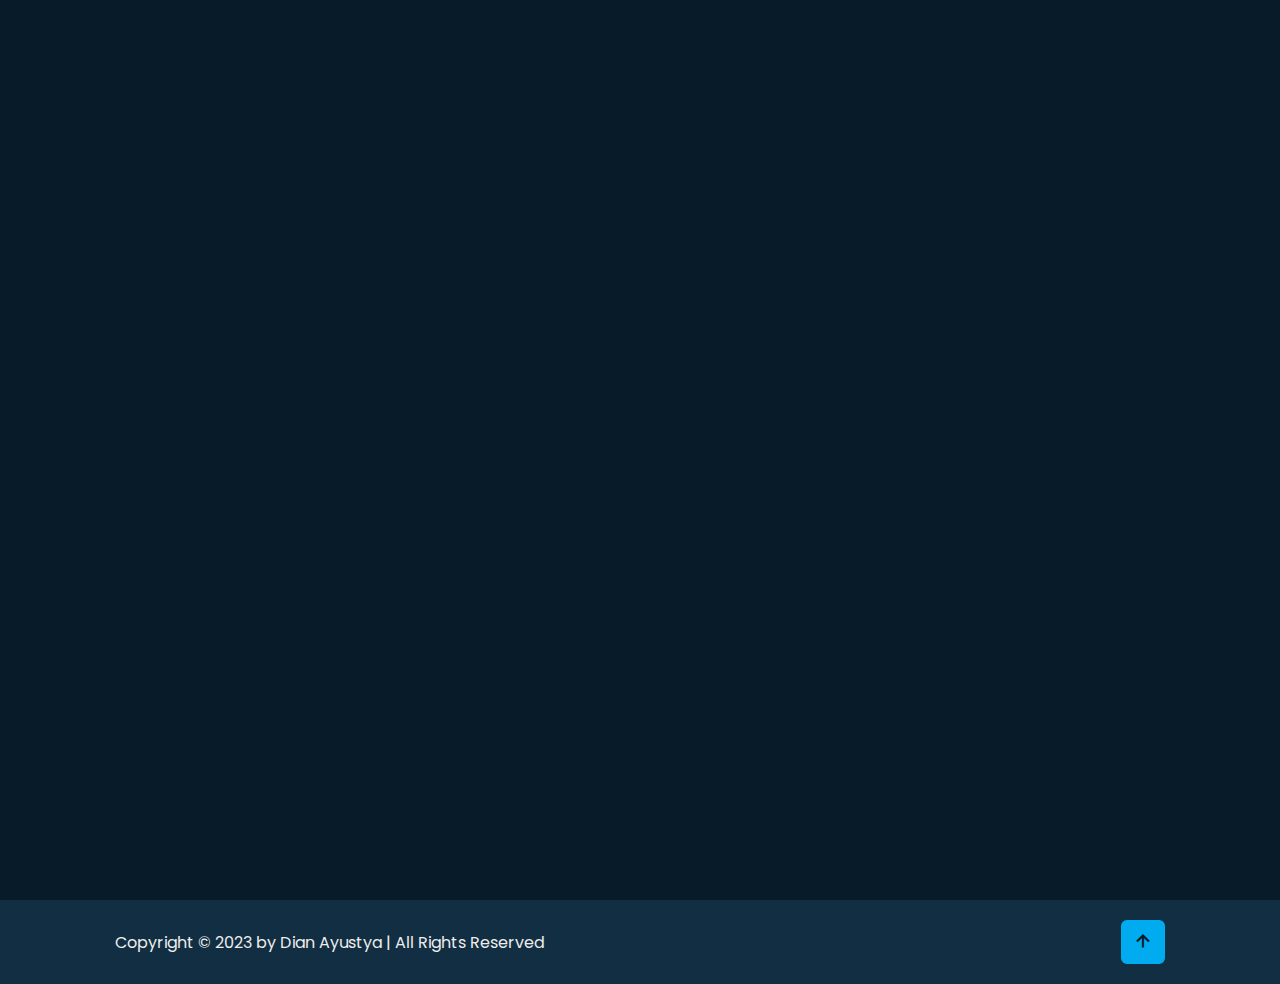
<file: index.html>
<!doctype html>
<html lang="en">
  <head>
    <meta charset="utf-8">
    <meta name="viewport" content="width=device-width, initial-scale=1">
    <title>DIANAYUSTYA | PORTFOLIO</title>
     <link rel="stylesheet" href="style.css">
    <script src="script.js"></script>
   
    
    
    <!--bos icons-->
    <link href='https://unpkg.com/boxicons@2.1.4/css/boxicons.min.css' rel='stylesheet'>
    <!--bos icons-->
  </head>
  <body>
    <header class="header">
        <a href="" class="logo">Dian.<span class="animate" style="--i:1;"></span></a>
     
        <div class="bx bx-menu" id="menu-icon"><span class="animate" style="--i:2;"></span></div>

            <nav class="navbar" >
                <a href="index.html" class="active">Home</a>
                <a href="index2.html" >About</a>
                <a href="index3.html" >Educations</a>
                <a href="index4.html" >Skills</a>
                <a href="index5.html">Contact</a>

               <span class="active-nav"></span>
               <span class="animate" style="--i:2;"></span>
            </nav>
    </header>

    <!--Home Section Design-->
      <section class="home show-animate" id="home">
        <div class="home-content">
          <h1>Hi, I'm <span>Dian Ayustya <span class="animate" style="--i:2;"></span></span></h1>
          <div class="text-animate">
            <h3>FrontEnd Developer</h3>
            <span class="animate" style="--i:3;"></span>
          </div>
          
        <p>Creative, Visionary, Dare To Challenge The Flow. Technology Is Not Only About Integrating Elements Of Computer Organization, But Also 
          Develop It With Art, Especially <i>Interactive Art.</i>
          <span class="animate" style="--i:4;"></span>
        </p>
      

        <div class="btn-box">
          <a href="#" class="btn">Hire Me</a>
          <a href="#" class="btn">Let's Talk</a>
          <span class="animate" style="--i:5;"></span>
        </div>
      </div>

      <div class="home-sci">
        <a href=""><i class='bx bxl-facebook'></i></a>
        <a href=""><i class='bx bxl-twitter'></i></a>
        <a href=""><i class='bx bxl-linkedin' ></i></a>
        <span class="animate" style="--i:6;"></span>
      </div>
      <div class="home-imgHover"></div>
      <span class="animate home-img" style="--i:7;"></span>
      </section>
    <!--Home Section Design-->

     


    
    <footer class="footer">
      <div class="footer-text">
          <p>Copyright &copy; 2023 by Dian Ayustya | All Rights Reserved</p>
      </div>
      
      <div class="footer-iconTop">
          <a href="#"><i class='bx bx-up-arrow-alt'></i></a>
      </div>
  </footer>
    

    
  </body>
</html>
</file>
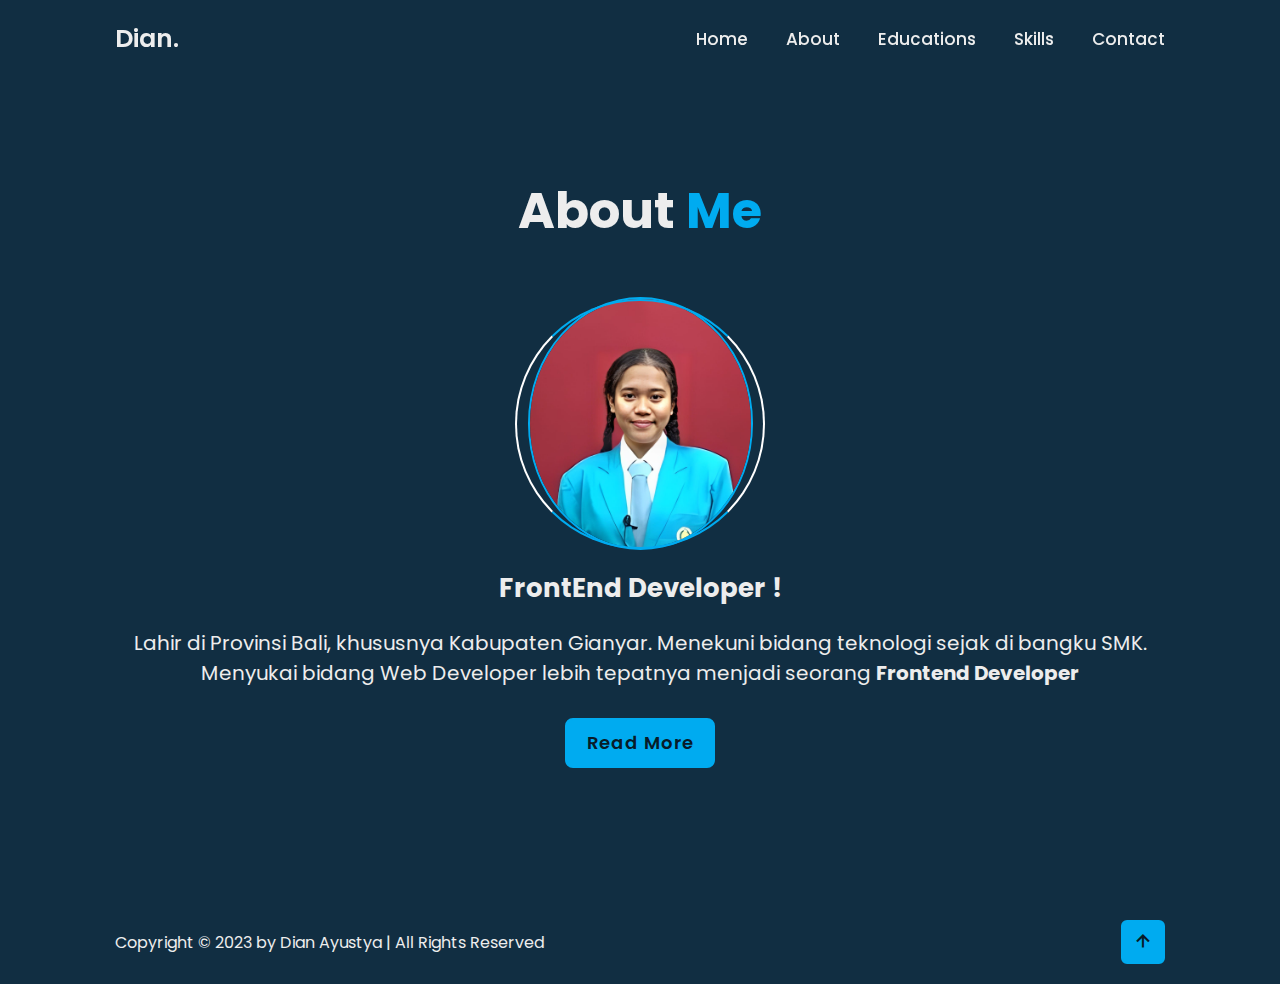
<file: index2.html>
<!doctype html>
<html lang="en">
  <head>
    <meta charset="utf-8">
    <meta name="viewport" content="width=device-width, initial-scale=1">
    <title>DIANAYUSTYA | PORTFOLIO</title>
    <link rel="stylesheet" href="style.css"> 
     <script src="script.js"></script>
    <!--bos icons-->
    <link href='https://unpkg.com/boxicons@2.1.4/css/boxicons.min.css' rel='stylesheet'>
    <!--bos icons-->
  </head>
  <body>
    <header class="header">
        <a href="" class="logo">Dian.</a>
     
        <div class="bx bx-menu" id="menu-icon"></div>

            <nav class="navbar" >
                <a href="index.html">Home</a>
                <a href="index2.html" >About</a>
                <a href="index3.html" >Educations</a>
                <a href="index4.html" >Skills</a>
                <a href="index5.html">Contact</a>

            </nav>
    </header>

    <!--About Section Design-->
    <section class="about show-animate" id="index2">
        <h2 class="heading">About <span>Me</span></h2>
        <div class="about-img">
          <img src="MyImg/akudian.jpg" width="200px" alt="">
          <span class="circle-pin"></span>
          
        </div>
        <div class="about-content">
          <h3>FrontEnd Developer !</h3>
          <p>Lahir di Provinsi Bali, khususnya Kabupaten Gianyar. Menekuni bidang
            teknologi sejak di bangku SMK. Menyukai bidang Web Developer
            lebih tepatnya menjadi seorang <strong>Frontend Developer</strong>
           
          </p>
          <div class="btn-box btns">
              <a href="#" class="btn">Read More</a>
              
          </div>
        </div>
      </section>
    </body>
  </html>
    <!--About Section Design-->

    <footer class="footer">
      <div class="footer-text">
          <p>Copyright &copy; 2023 by Dian Ayustya | All Rights Reserved</p>
      </div>
      
      <div class="footer-iconTop">
          <a href="#"><i class='bx bx-up-arrow-alt'></i></a>
      </div>
  </footer>
</file>
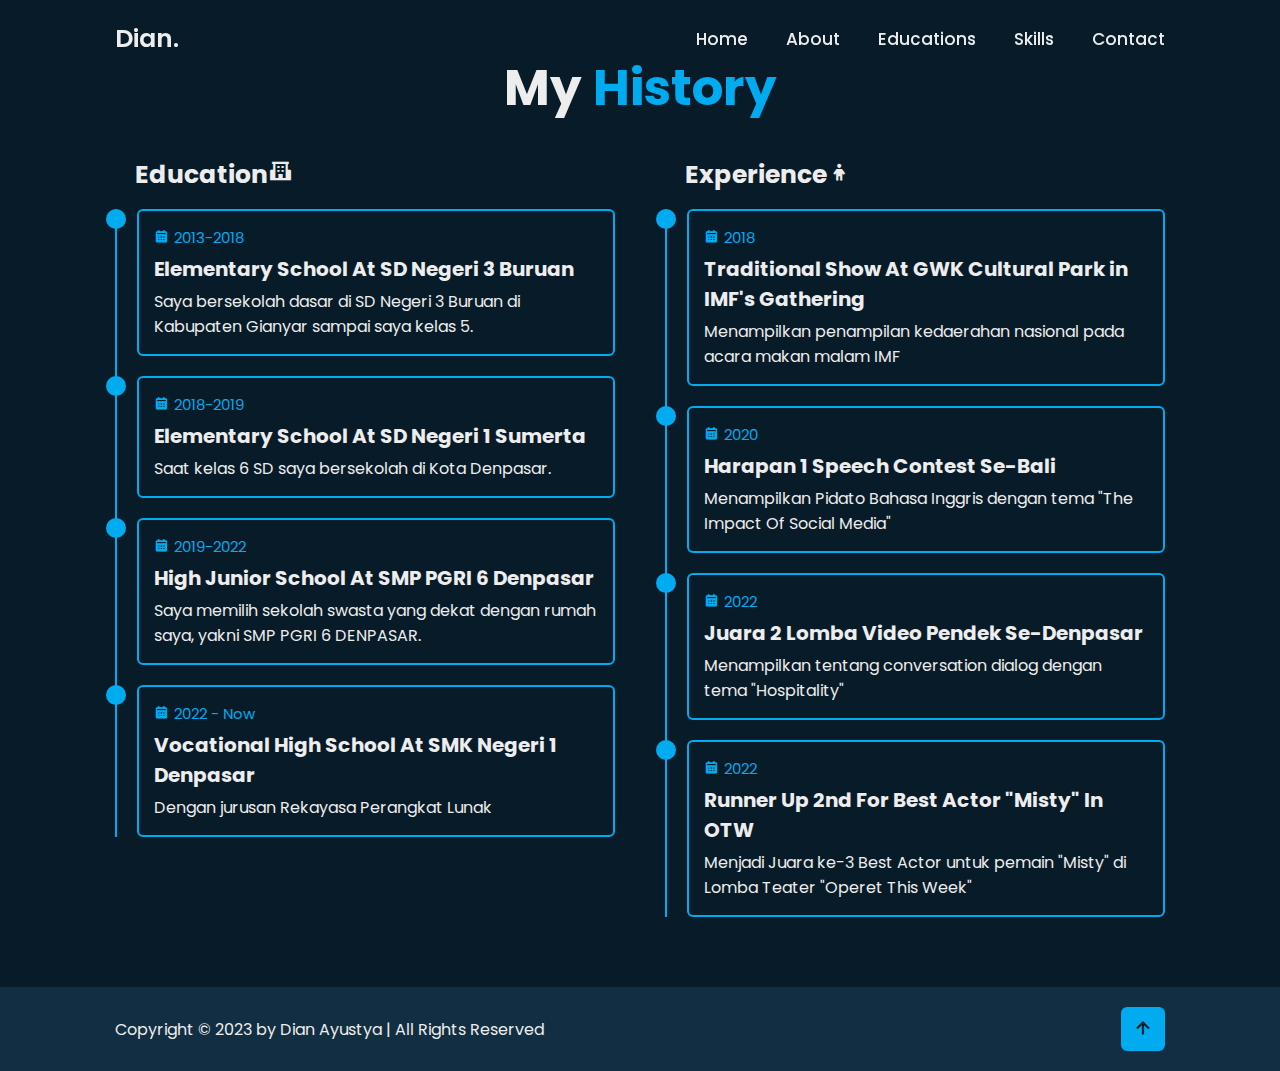
<file: index3.html>
<!doctype html>
<html lang="en">
  <head>
    <meta charset="utf-8">
    <meta name="viewport" content="width=device-width, initial-scale=1">
    <title>DIANAYUSTYA | PORTFOLIO</title>
     <link rel="stylesheet" href="style.css"> 
    <script src="script.js"></script> 
    
    <!--bos icons-->
    <link href='https://unpkg.com/boxicons@2.1.4/css/boxicons.min.css' rel='stylesheet'>
    <!--bos icons-->
  </head>
  <body>
    <header class="header">
        <a href="" class="logo">Dian.</a>
     
        <div class="bx bx-menu" id="menu-icon"></div>

            <nav class="navbar" >
                <a href="index.html">Home</a>
                <a href="index2.html" >About</a>
                <a href="index3.html" >Educations</a>
                <a href="index4.html" >Skills</a>
                <a href="index5.html">Contact</a>

            </nav>
    </header>

    <!--education section-->
    <section class="educations" id="index3">
        <h2 class="heading">My <span>History</span></h2>
  
              <div class="educations-row">
                <div class="educations-column">
                  <h3 class="title">Education<i class='bx bxs-school'></i></h3>
  
  
                  <div class="educations-box">
                    <div class="educations-content">
                      <div class="content">
                        <div class="year"><i class='bx bxs-calendar'></i>2013-2018</div>
                        <h3>Elementary School At SD Negeri 3 Buruan</h3>
                <p>Saya bersekolah dasar di SD Negeri 3 Buruan di Kabupaten Gianyar sampai saya kelas 5.</p>
                      </div>
                    </div>
                    <div class="educations-content">
                      <div class="content">
                        <div class="year"><i class='bx bxs-calendar'></i>2018-2019</div>
                        <h3>Elementary School At SD Negeri 1 Sumerta</h3>
              <p>Saat kelas 6 SD saya bersekolah di Kota Denpasar.</p>
                      </div>
                    </div>
                    <div class="educations-content">
                      <div class="content">
                        <div class="year"><i class='bx bxs-calendar'></i>2019-2022</div>
                        <h3>High Junior School At SMP PGRI 6 Denpasar</h3>
              <p>Saya memilih sekolah swasta yang dekat dengan rumah saya, yakni SMP PGRI 6 DENPASAR.</p>
                      </div>
                    </div>
                    <div class="educations-content">
                      <div class="content">
                        <div class="year"><i class='bx bxs-calendar'></i>2022 - Now</div>
                        <h3>Vocational High School At SMK Negeri 1 Denpasar</h3>
                        <p> Dengan jurusan Rekayasa Perangkat Lunak </p>
                      </div>
                    </div>
                    
                 </div>
                 </div>
  
  
                 <div class="educations-column">
                  <h3 class="title">Experience<i class='bx bx-child'></i></h3>
  
  
                  <div class="educations-box">
                    <div class="educations-content">
                      <div class="content">
                        <div class="year"><i class='bx bxs-calendar'></i>2018</div>
                        <h3>Traditional Show At GWK Cultural Park in IMF's Gathering</h3>
                <p>Menampilkan penampilan kedaerahan nasional pada acara makan malam IMF</p>
                      </div>
                    </div>
                    <div class="educations-content">
                      <div class="content">
                        <div class="year"><i class='bx bxs-calendar'></i>2020</div>
                        <h3>Harapan 1 Speech Contest Se-Bali</h3>
              <p>Menampilkan Pidato Bahasa Inggris dengan tema "The Impact Of Social Media"</p>
                      </div>
                    </div>
                    <div class="educations-content">
                      <div class="content">
                        <div class="year"><i class='bx bxs-calendar'></i>2022</div>
                        <h3>Juara 2 Lomba Video Pendek Se-Denpasar</h3>
              <p>Menampilkan tentang conversation dialog dengan tema "Hospitality"</p>
                      </div>
                    </div>
                    <div class="educations-content">
                      <div class="content">
                        <div class="year"><i class='bx bxs-calendar'></i>2022</div>
                        <h3>Runner Up 2nd For Best Actor "Misty" In OTW</h3>
                        <p> Menjadi Juara ke-3 Best Actor untuk pemain "Misty" di Lomba Teater "Operet This Week"</p>
                      </div>
                    </div>
                    
                 </div>
                 </div>

                </div>
  
                
               
  
  
  
  
              </div>
      </section>
  
      <footer class="footer">
        <div class="footer-text">
            <p>Copyright &copy; 2023 by Dian Ayustya | All Rights Reserved</p>
        </div>
        
        <div class="footer-iconTop">
            <a href="#"><i class='bx bx-up-arrow-alt'></i></a>
        </div>
    </footer>
  
  
      <!-- akhir education section-->
      
      
  </body>
</html>
</file>
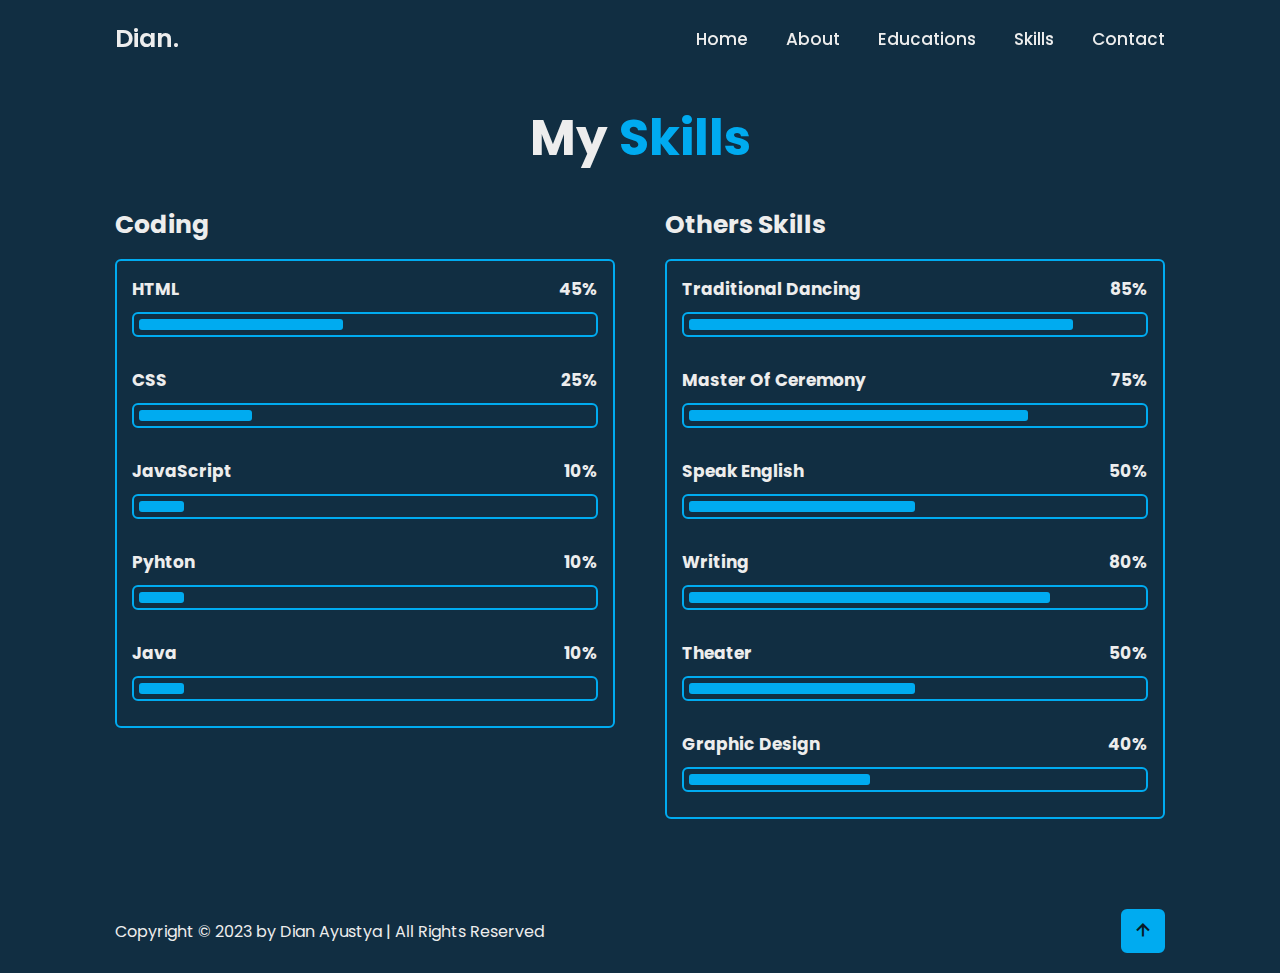
<file: index4.html>
<!doctype html>
<html lang="en">
  <head>
    <meta charset="utf-8">
    <meta name="viewport" content="width=device-width, initial-scale=1">
    <title>DIANAYUSTYA | PORTFOLIO</title>
    <link rel="stylesheet" href="style.css"> 
    <script src="script.js"></script>
    <!--bos icons-->
    <link href='https://unpkg.com/boxicons@2.1.4/css/boxicons.min.css' rel='stylesheet'>
    <!--bos icons-->
  </head>
  <body>
    <header class="header">
        <a href="" class="logo">Dian.</a>
     
        <div class="bx bx-menu" id="menu-icon"></div>

            <nav class="navbar" >
                <a href="index.html" >Home</a>
                <a href="index2.html" >About</a>
                <a href="index3.html" >Educations</a>
                <a href="index4.html" >Skills</a>
                <a href="index5.html">Contact</a>

            </nav>
    </header>

    <!--SKILLS -->

    <section class="skills" id="index4">
        <h2 class="heading">My <span>Skills</span></h2>
            <div class="skills-row">
                <div class="skills-column">
                    <h3 class="title">Coding</h3>

                    <div class="skills-box">
                        <div class="skills-content">
                            <div class="progress">
                                <h3>HTML <span>45%</span></h3>
                                <div class="bar"><span></span></div>
                            </div>

                        <div class="progress">
                                <h3>CSS <span>25%</span></h3>
                                <div class="bar"><span></span></div>
                            </div>

                            <div class="progress">
                                <h3>JavaScript <span>10%</span></h3>
                                <div class="bar"><span></span></div>
                            </div>
                            <div class="progress">
                                <h3>Pyhton <span>10%</span></h3>
                                <div class="bar"><span></span></div>
                            </div>
                            <div class="progress">
                                <h3>Java <span>10%</span></h3>
                                <div class="bar"><span></span></div>
                            </div>

                        </div>
                        
                    </div>
                </div>

                <div class="skills-column">
                    <h3 class="title">Others Skills</h3>

                    <div class="skills-box">
                        <div class="skills-content">
                            <div class="progress">
                                <h3>Traditional Dancing <span>85%</span></h3>
                                <div class="bar"><span></span></div>
                            </div>

                        <div class="progress">
                                <h3>Master Of Ceremony <span>75%</span></h3>
                                <div class="bar"><span></span></div>
                            </div>

                            <div class="progress">
                                <h3>Speak English <span>50%</span></h3>
                                <div class="bar"><span></span></div>
                            </div>
                            <div class="progress">
                                <h3>Writing <span>80%</span></h3>
                                <div class="bar"><span></span></div>
                            </div>
                            <div class="progress">
                                <h3>Theater <span>50%</span></h3>
                                <div class="bar"><span></span></div>
                            </div>
                            <div class="progress">
                                <h3>Graphic Design <span>40%</span></h3>
                                <div class="bar"><span></span></div>
                            </div>

                        </div>
                        
                    </div>
                </div>


            
            </div>

    </section>





    <!--AKHIR SKILLS-->

    <footer class="footer">
        <div class="footer-text">
            <p>Copyright &copy; 2023 by Dian Ayustya | All Rights Reserved</p>
        </div>
        
        <div class="footer-iconTop">
            <a href="#"><i class='bx bx-up-arrow-alt'></i></a>
        </div>
    </footer>
    
  </body>
</html>
</file>
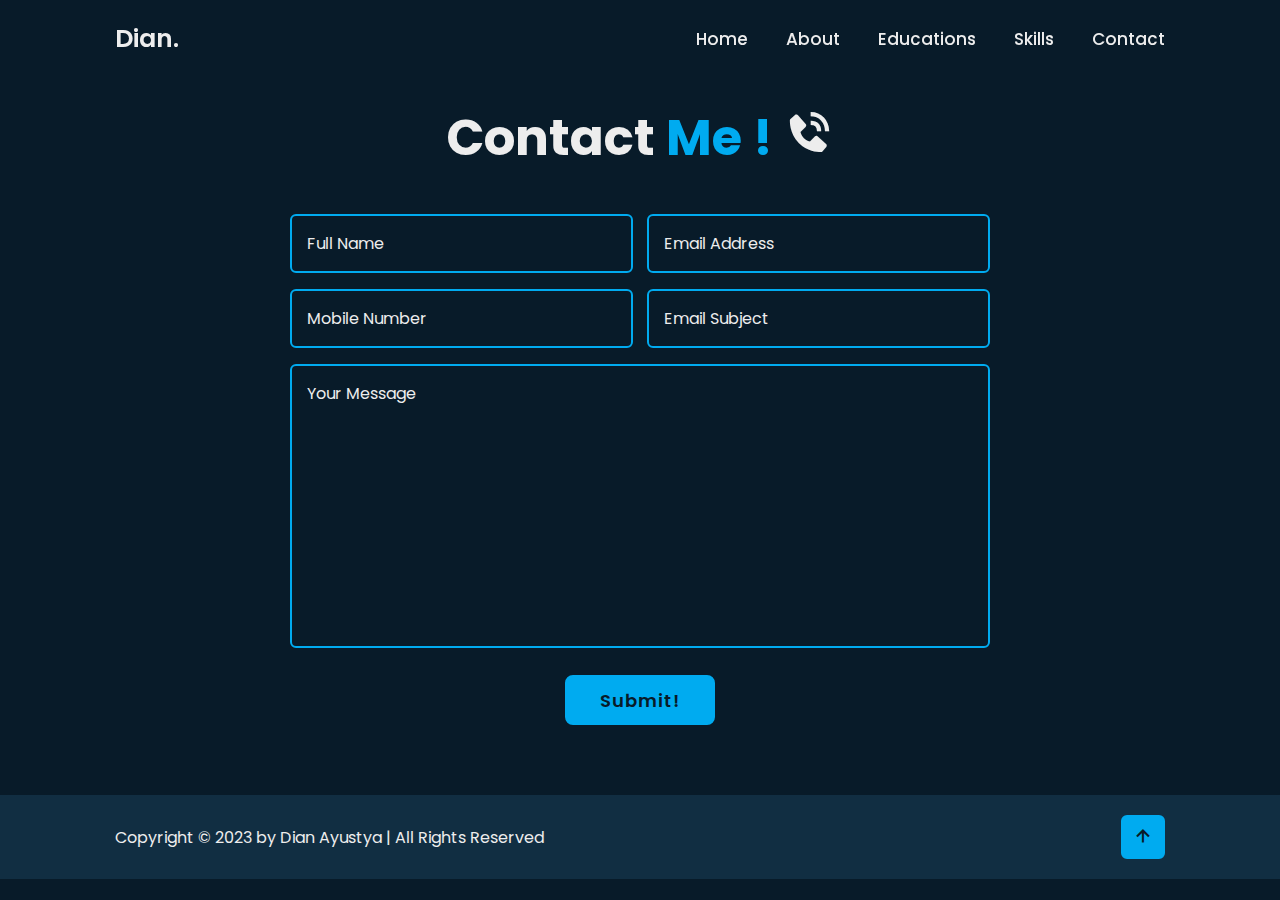
<file: index5.html>
<!doctype html>
<html lang="en">
  <head>
    <meta charset="utf-8">
    <meta name="viewport" content="width=device-width, initial-scale=1">
    <title>DIANAYUSTYA | PORTFOLIO</title>
    <link rel="stylesheet" href="style.css">
    <script src="script.js"></script>
   
    
    <!--bos icons-->
    <link href='https://unpkg.com/boxicons@2.1.4/css/boxicons.min.css' rel='stylesheet'>
    <!--bos icons-->
  </head>
  <body>
    <header class="header">
        <a href="" class="logo">Dian.</a>
     
        <div class="bx bx-menu" id="menu-icon"></div>

            <nav class="navbar" >
                <a href="index.html" >Home</a>
                <a href="index2.html" >About</a>
                <a href="index3.html" >Educations</a>
                <a href="index4.html" >Skills</a>
                <a href="index5.html">Contact</a>

            </nav>
    </header>

        <!--Contact-->
                <section class="contact show-animate" id="index5">
                    <h2 class="heading">Contact <span>Me !</span> <i class='bx bxs-phone-call'></i></h2>

                    <form action="#">
                        <div class="input-box">
                            <div class="input-field">
                                <input type="text" placeholder="Full Name" required>
                                <span class="focus"></span>
                            </div>
                            <div class="input-field">
                                <input type="text" placeholder="Email Address" required>
                                <span class="focus"></span>
                            </div>
                              
                        </div>

                        <div class="input-box">
                            <div class="input-field">
                                <input type="number" placeholder="Mobile Number" required>
                                <span class="focus"></span>
                            </div>
                            <div class="input-field">
                                <input type="text" placeholder="Email Subject" required>
                                <span class="focus"></span>
                            </div>
                              
                        </div>

                        <div class="textarea-field">
                            <textarea name="" id="" cols="30" rows="10" placeholder="Your Message" required></textarea>
                            <span class="focus"></span>
                            
                        </div>

                        <div class="btn-box btns">
                            <button type="submit" class="btn">Submit!</button>
                            
                        </div>
                    </form>
                </section>





        <!-- Akhir Contact-->


    <footer class="footer">
        <div class="footer-text">
            <p>Copyright &copy; 2023 by Dian Ayustya | All Rights Reserved</p>
            
        </div>
        
        <div class="footer-iconTop">
            <a href="#"><i class='bx bx-up-arrow-alt'></i></a>
            
        </div>
    </footer>

   
  </body>
</html>
</file>
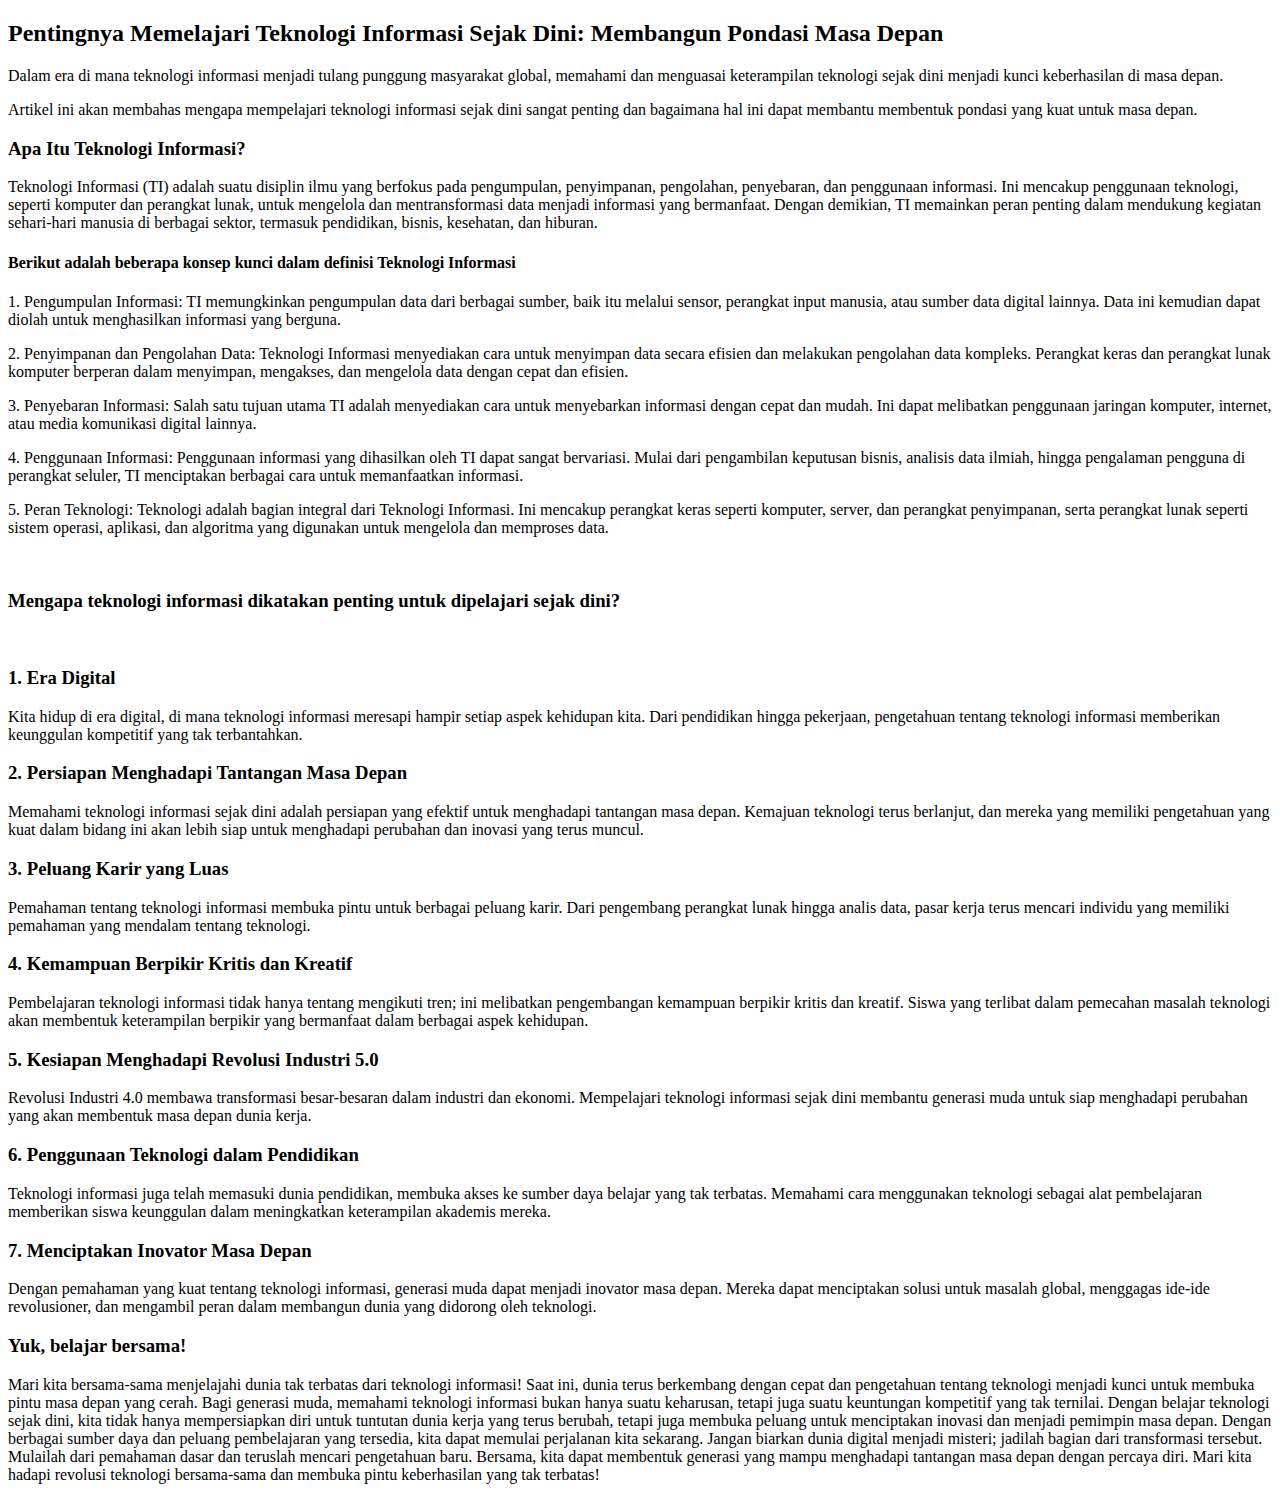
<file: MyImg/blog4.html>
<!DOCTYPE html>
<html lang="en">
<head>
    <meta charset="UTF-8">
    <meta name="viewport" content="width=device-width, initial-scale=1.0">
    <title>Pentingnya Memelajari Teknologi Informasi Sejak Dini</title>
</head>
<body>

    <h2><b>Pentingnya Memelajari Teknologi Informasi Sejak Dini: Membangun Pondasi Masa Depan</b></h2>

    <div id="intro">
        <p>Dalam era di mana teknologi informasi menjadi tulang punggung masyarakat global, memahami dan menguasai keterampilan teknologi sejak dini menjadi kunci keberhasilan di masa depan.</p>
        <p>Artikel ini akan membahas mengapa mempelajari teknologi informasi sejak dini sangat penting dan bagaimana hal ini dapat membantu membentuk pondasi yang kuat untuk masa depan.</p>

        <!-- Sisipkan bagian-bagian blog Anda di sini -->
        <!-- Misalnya: -->
        <h3><b>Apa Itu Teknologi Informasi?</b></h3>
        <p>Teknologi Informasi (TI) adalah suatu disiplin ilmu yang berfokus pada pengumpulan, penyimpanan, pengolahan, penyebaran, dan penggunaan informasi. Ini mencakup penggunaan teknologi, seperti komputer dan perangkat lunak, untuk mengelola dan mentransformasi data menjadi informasi yang bermanfaat. Dengan demikian, TI memainkan peran penting dalam mendukung kegiatan sehari-hari manusia di berbagai sektor, termasuk pendidikan, bisnis, kesehatan, dan hiburan.</p>
        <h4>Berikut adalah beberapa konsep kunci dalam definisi Teknologi Informasi</h4>
        <p>1. Pengumpulan Informasi: TI memungkinkan pengumpulan data dari berbagai sumber, baik itu melalui sensor, perangkat input manusia, atau sumber data digital lainnya. Data ini kemudian dapat diolah untuk menghasilkan informasi yang berguna.</p>
        <p>2. Penyimpanan dan Pengolahan Data: Teknologi Informasi menyediakan cara untuk menyimpan data secara efisien dan melakukan pengolahan data kompleks. Perangkat keras dan perangkat lunak komputer berperan dalam menyimpan, mengakses, dan mengelola data dengan cepat dan efisien.</p>
        <p>3. Penyebaran Informasi: Salah satu tujuan utama TI adalah menyediakan cara untuk menyebarkan informasi dengan cepat dan mudah. Ini dapat melibatkan penggunaan jaringan komputer, internet, atau media komunikasi digital lainnya.</p>
        <p>4. Penggunaan Informasi: Penggunaan informasi yang dihasilkan oleh TI dapat sangat bervariasi. Mulai dari pengambilan keputusan bisnis, analisis data ilmiah, hingga pengalaman pengguna di perangkat seluler, TI menciptakan berbagai cara untuk memanfaatkan informasi.</p>
        <p>5. Peran Teknologi: Teknologi adalah bagian integral dari Teknologi Informasi. Ini mencakup perangkat keras seperti komputer, server, dan perangkat penyimpanan, serta perangkat lunak seperti sistem operasi, aplikasi, dan algoritma yang digunakan untuk mengelola dan memproses data.</p>
        <br>
        <h3><b>Mengapa teknologi informasi dikatakan penting untuk dipelajari sejak dini?</b></h3>
        <br>
        <h3><b>1. Era Digital</b></h3>
        <p>Kita hidup di era digital, di mana teknologi informasi meresapi hampir setiap aspek kehidupan kita. Dari pendidikan hingga pekerjaan, pengetahuan tentang teknologi informasi memberikan keunggulan kompetitif yang tak terbantahkan.</p>
        <h3><b>2. Persiapan Menghadapi Tantangan Masa Depan</b></h3>
        <p>Memahami teknologi informasi sejak dini adalah persiapan yang efektif untuk menghadapi tantangan masa depan. Kemajuan teknologi terus berlanjut, dan mereka yang memiliki pengetahuan yang kuat dalam bidang ini akan lebih siap untuk menghadapi perubahan dan inovasi yang terus muncul.</p>
        <h3><b>3. Peluang Karir yang Luas</b></h3>
        <p>Pemahaman tentang teknologi informasi membuka pintu untuk berbagai peluang karir. Dari pengembang perangkat lunak hingga analis data, pasar kerja terus mencari individu yang memiliki pemahaman yang mendalam tentang teknologi.</p>
        <h3><b>4. Kemampuan Berpikir Kritis dan Kreatif</b></h3>
        <p>Pembelajaran teknologi informasi tidak hanya tentang mengikuti tren; ini melibatkan pengembangan kemampuan berpikir kritis dan kreatif. Siswa yang terlibat dalam pemecahan masalah teknologi akan membentuk keterampilan berpikir yang bermanfaat dalam berbagai aspek kehidupan.</p>
        <h3><b>5. Kesiapan Menghadapi Revolusi Industri 5.0</b></h3>
        <p>Revolusi Industri 4.0 membawa transformasi besar-besaran dalam industri dan ekonomi. Mempelajari teknologi informasi sejak dini membantu generasi muda untuk siap menghadapi perubahan yang akan membentuk masa depan dunia kerja.</p>
        <h3><b>6. Penggunaan Teknologi dalam Pendidikan</b></h3>
        <p>Teknologi informasi juga telah memasuki dunia pendidikan, membuka akses ke sumber daya belajar yang tak terbatas. Memahami cara menggunakan teknologi sebagai alat pembelajaran memberikan siswa keunggulan dalam meningkatkan keterampilan akademis mereka.</p>
        <h3><b>7. Menciptakan Inovator Masa Depan</b></h3>
        <p>Dengan pemahaman yang kuat tentang teknologi informasi, generasi muda dapat menjadi inovator masa depan. Mereka dapat menciptakan solusi untuk masalah global, menggagas ide-ide revolusioner, dan mengambil peran dalam membangun dunia yang didorong oleh teknologi.</p>
    </div>

    <div id="conclusion">
        <h3><b>Yuk, belajar bersama!</b></h3>
        <p>Mari kita bersama-sama menjelajahi dunia tak terbatas dari teknologi informasi! Saat ini, dunia terus berkembang dengan cepat dan pengetahuan tentang teknologi menjadi kunci untuk membuka pintu masa depan yang cerah. Bagi generasi muda, memahami teknologi informasi bukan hanya suatu keharusan, tetapi juga suatu keuntungan kompetitif yang tak ternilai. Dengan belajar teknologi sejak dini, kita tidak hanya mempersiapkan diri untuk tuntutan dunia kerja yang terus berubah, tetapi juga membuka peluang untuk menciptakan inovasi dan menjadi pemimpin masa depan.
         Dengan berbagai sumber daya dan peluang pembelajaran yang tersedia, kita dapat memulai perjalanan kita sekarang. Jangan biarkan dunia digital menjadi misteri; jadilah bagian dari transformasi tersebut. Mulailah dari pemahaman dasar dan teruslah mencari pengetahuan baru. Bersama, kita dapat membentuk generasi yang mampu menghadapi tantangan masa depan dengan percaya diri. Mari kita hadapi revolusi teknologi bersama-sama dan membuka pintu keberhasilan yang tak terbatas!</p>
    </div>

</body>
</html>
</file>
<file: style.css>
@import url('https://fonts.googleapis.com/css2?family=DM+Sans:opsz,wght@9..40,500&family=Poppins:wght@500;600&display=swap');

* {
    margin: 0;
    padding: 0 ;
    box-sizing: border-box;
    text-decoration: none;
    border: none;
    outline: none;
    font-family: 'Poppins', sans-serif;
    
    
}

:root {
    --bg-color: #081b29;
    --second-bg-color: #112e42;
    --text-bg-color: #ededed;
    --main-bg-color: #00abf0;
} 

html {
    font-size: 62.5%;
    
}

body {
    background: var(--bg-color);
    color: var(--text-bg-color);
}

header {
    position: fixed;
    top: 0;
    left: 0;
    width: 100%;
    padding: 2rem 9%;
    background-color: transparent;
    display: flex;
    justify-content: space-between;
    align-items: center;
    z-index: 100;
    transition: .3s;
}

.header.sticky {
    background: var(--main-bg-color);
}

.logo {
    position: relative;
    font-size: 2.5rem;
    color: var(--text-bg-color);
    font-weight: 600;   
}

.navbar {
    position: relative;
}

.navbar a {

    font-size: 1.7rem;
    color: var(--text-bg-color);
    font-weight: 500;
    margin-left: 3.5rem;
    transition: .3s;
}

.navbar a:hover  {
    color: grey;
}

.navbar a.active {
    color: grey;
}



#menu-icon {
    position: relative;
    font-size: 3.6rem;
    color: var(--text-bg-color);
    cursor: pointer;
    display: none;
}

section {
    min-height: 100vh;
    padding: 10rem 9% 2rem;
}

.home {
    display: flex;
    align-items: center;
    padding: 0 9%;
    background: url(MyImg/DIAN-removebg-preview.png) no-repeat;
    background-size: 495px;
    background-position: right;
    height: cover;
}

.home-content {
    max-width: 70rem;
    z-index: 99;
}

.home-content h1 {
    position: relative;
    display: inline-block;
    font-size: 5.5rem;
    font-weight: 700;
    line-height: 1.3;
}

.home-content h1 span {
    color: var(--text-bg-color);
}

.home-content .text-animate {
    position: relative;
    width: 32.8rem;
}

.home-content .text-animate h3 {
    font-size: 3.3rem;
    font-weight: 700;
    color: transparent;
    -webkit-text-stroke: .7px var(--main-bg-color);
    background-image: linear-gradient(var(--main-bg-color), var(--main-bg-color));
    background-repeat: no-repeat;
    -webkit-background-clip: text;
    background-position: -33rem 0;
    
}

.home.show-animate .home-content .text-animate h3 {
    animation: homeBgText 6s linear infinite;
    animation-delay: 2s;
}

.home-content .text-animate h3::before {
    content: '';
    position: absolute;
    top: 0;
    left: 0;
    width: 0;
    height: 100%;
    border-right: 2px solid var(--main-bg-color);
    z-index: -1;
    animation: homeCursorText 6s linear infinite;
    animation-delay: 2s;
}

.home.show-animate .home-content .text-animate h3::before {
    animation: homeCursorText 6s linear infinite;
    animation-delay: 2s;
}


.home-content p {
    position: relative;
    font-size: 1.8rem;
    margin: 2rem 0 4rem;
}

.btn-box {
    position: relative;
    display: flex;
    justify-content: space-between;
    width: 34.5rem;
    height: 5rem;
}

.btn-box .btn {
    position: relative;
    display: inline-flex;
    justify-content: center;
    align-items: center;
    width: 15rem;
    height: 100%;
    background: var(--main-bg-color);
    border: .2rem solid var(--main-bg-color);
    border-radius: .8rem;
    font-size: 1.8rem;
    font-weight: 600;
    letter-spacing: .1rem;
    color: var(--bg-color);
    z-index: 1;
    overflow: hidden;
    transition: .5s;
}

.btn-box .btn:hover {
    color: var(--main-bg-color);
}

.btn-box .btn:nth-child(2) {
    background: transparent;
    color: var(--main-bg-color);
}

.btn-box .btn:nth-child(2):hover {
    color: var(--bg-color);
}

.btn-box .btn:nth-child(2)::before {
    background: transparent;
    background: var(--main-bg-color);
}

.btn-box .btn::before {
    content: '';
    position: absolute;
    top: 0;
    left: 0;
    width: 0;
    height: 100%;
    background: var(--bg-color);
    z-index: -1;
    transition: .5s;
}

.btn-box .btn:hover::before {
    width: 100%;
}

.home-sci {
    position: absolute;
    bottom: 4rem;
    width: 170px;
    display: flex;
    justify-content: space-between;
}

.home-sci a {
    position: relative;
    display: inline-flex;
    justify-content: center;
    align-items: center;
    width: 40px;
    height: 40px;
    background: transparent;
    border: .2rem solid var(--main-bg-color);
    border-radius: 50%;
    font-size: 20px;
    color: var(--main-bg-color);
    z-index: 1;
    overflow: hidden;
    transition: .5s;
}

.home-sci a:hover {
    color: var(--bg-color);
}

.home-sci a::before {
    content: '';
    position: absolute;
    top: 0;
    left: 0;
    width: 0;
    height: 100%;
    background: var(--main-bg-color);
    z-index: -1;
    transition: .5s;
}

.home-sci a:hover::before {
    width: 100%;
}

.home-imgHover {
    
    top: 0;
    right: 0;
    width: 100%;
    height: 100%;
    background: transparent;
    transition: 3s;
}

.home-imgHover:hover {
    background: var(--bg-color);
    opacity: .8;
    
}

.about {
    display: flex;
    justify-content: center;
    align-items: center;
    flex-direction: column;
    gap: 2rem;
    background: var(--second-bg-color);
    padding-bottom: 6rem;
}

.heading {
    position: relative;
    font-size: 5rem;
    margin-bottom: 3rem;
    text-align: center;

}

span {
    color: var(--main-bg-color);
}

.about-img {
    position: relative;
    width: 25rem;
    height: 25rem;
    border-radius: 50%;
    display: flex;
    justify-content: center;
    align-items: center;
}

.about-img img {
    width: 90%;
    border-radius: 90%;
    border: .2rem solid var(--main-bg-color);
}

.about-img .circle-pin {
    position: absolute;
    top: 50%;
    left: 50%;
    transform: translate(-50%, -50%) rotate(0);
    width: 100%;
    height: 100%;
    border-radius: 90%;
    border-top: .2rem solid var(--main-bg-color);
    border-bottom: .2rem solid var(--main-bg-color);
    border-left: .2rem solid white;
    border-right: .2rem solid white;
    animation: aboutSpinner 8s linear infinite;
}

.about-content {
    text-align: center;
}

.about-content h3 {
    font-size: 2.6rem;
}

.about-content p {
    position: relative;
    font-size: 2rem;
    margin: 2rem 0 3rem;
}

.btn-box.btns {
    display: inline-block;
    width: 15rem;
}

.btn-box.btns a::before {
    background: var(--second-bg-color);
}

.educations {
    display: flex;
    justify-content: center;
    align-items: center;
    flex-direction: column;
    min-height: 100%;
    padding-bottom: 5rem;
    padding-top: 5rem;
}

.educations .educations-row {
    display: flex;
    flex-wrap: wrap;
    gap: 5rem;
}

.educations-row .educations-column {
    flex: 1 1 40rem;
}

.educations-column .title {
    position: relative;
    display: inline-block;
    font-size: 2.5rem;
    margin: 0 0 1.5rem 2rem;
}

.educations-column .educations-box {
    position: relative;
    border-left: .2rem solid var(--main-bg-color);
}

.educations-box .educations-content {
    position: relative;
    padding-left: 2rem;
}

.educations-box .educations-content::before {
    content: '';
    position: absolute;
    top: 0;
    left: -1.1rem;
    width: 2rem;
    height: 2rem;
    background: var(--main-bg-color);
    border-radius: 50%;
}

.educations-content .content {
    position: relative;
    padding: 1.5rem;
    border: .2rem solid var(--main-bg-color);
    border-radius: .6rem;
    margin-bottom: 2rem;
    overflow: hidden;
}

.educations-content .content::before {
    content: '';
    position: absolute;
    top: 0;
    left: 0;
    width: 0;
    height: 100%;
    background: var(--second-bg-color);
    z-index: -1;
    transition: .5s;
}

.educations-content .content:hover::before {
    width: 100%;
}

.educations-content .content .year {
    font-size: 1.5rem;
    color: var(--main-bg-color);
    padding-bottom: .5rem;
}

.educations-content .content .year i {
    padding-right: .5rem;
}

.educations-content .content h3 {
    font-size: 2rem;
}

.educations-content .content p {
    font-size: 1.6rem;
    padding-top: .5rem;
}

.skills {
    min-height: auto;
    padding-bottom: 7rem;
    background: var(--second-bg-color);
}

.skills h2 {
    display: inline-block;
    left: 50%;
    transform: translateX(-50%);
}

.skills .skills-row {
    display: flex;
    flex-wrap: wrap;
    gap: 5rem;
}

.skills-row .skills-column {
    flex: 1 1 40rem;
}

.skills-column .title {
    position: relative;
    display: inline-block;
    font-size: 2.5rem;
    margin: 0 0 1.5rem;
}

.skills-column .skills-box {
    position: relative;
}

.skills-box .skills-content {
    position: relative;
    border: .2rem solid var(--main-bg-color);
    border-radius: .6rem;
    padding: .5rem 1.5rem;
    z-index: 1;
    overflow: hidden;
}

.skills-box .skills-content::before {
    content: '';
    position: absolute;
    top: 0;
    left: 0;
    width: 0;
    height: 100%;
    background: var(--bg-color);
    z-index: -1;
    transition: .5s;
}

.skills-box .skills-content:hover::before {
    width: 100%;
}

.skills-content .progress {
    padding: 1rem 0;
}

.skills-content .progress h3 {
    font-size: 1.7rem;
    display: flex;
    justify-content: space-between;
}

.skills-content .progress h3 span {
    color: var(--text-bg-color);
}

.skills-content .progress .bar {
    height: 2.5rem;
    border-radius: .6rem;
    border: .2rem solid var(--main-bg-color);
    padding: .5rem;
    margin: 1rem 0;
}

.skills-content .progress .bar span {
    display: block;
    height: 100%;
    border-radius: .3rem;
    background: var(--main-bg-color);
}

.skills-column:nth-child(1) .skills-content .progress:nth-child(1) .bar span {
    width: 45%;
}
.skills-column:nth-child(1) .skills-content .progress:nth-child(2) .bar span {
    width: 25%;
}
.skills-column:nth-child(1) .skills-content .progress:nth-child(3) .bar span {
    width: 10%;
}
.skills-column:nth-child(1) .skills-content .progress:nth-child(4) .bar span {
    width: 10%;
}
.skills-column:nth-child(1) .skills-content .progress:nth-child(5) .bar span {
    width: 10%;
}


.skills-column:nth-child(2) .skills-content .progress:nth-child(1) .bar span {
    width: 85%;
}
.skills-column:nth-child(2) .skills-content .progress:nth-child(2) .bar span {
    width: 75%;
}
.skills-column:nth-child(2) .skills-content .progress:nth-child(3) .bar span {
    width: 50%;
}
.skills-column:nth-child(2) .skills-content .progress:nth-child(4) .bar span {
    width: 80%;
}
.skills-column:nth-child(2) .skills-content .progress:nth-child(5) .bar span {
    width: 50%;
}
.skills-column:nth-child(2) .skills-content .progress:nth-child(6) .bar span {
    width: 40%;
}

.contact {
    min-height: auto;
    padding-bottom: 7rem;
}

.contact h2 {
    display: inline-block;
    left: 50%;
    transform: translateX(-50%);
}

.contact form {
    max-width: 70rem;
    margin: 0 auto;
    text-align: center;
}

.contact form .input-box {
    position: relative;
    display: flex;
    justify-content: space-between;
    flex-wrap: wrap;
}

.contact form .input-box .input-field {
    position: relative;
    width: 49%;
    margin: .8rem 0;
}

.contact form .input-box .input-field input,
.contact form .textarea-field textarea {
    width: 100%;
    height: 100%;
    padding: 1.5rem;
    font-size: 1.6rem;
    color: var(--text-bg-color);
    background: transparent;
    border-radius: .6rem;
    border: .2rem solid var(--main-bg-color);
}

.contact form .input-box .input-field input::placeholder,
.contact form .textarea-field textarea::placeholder {
    color: var(--text-bg-color);
}

.contact form .focus {
    position: absolute;
    top: 0;
    left: 0;
    width: 0;
    height: 100%;
    background: var(--second-bg-color);
    border-radius: .6rem;
    z-index: -1;
    transition: .5s;
   
}

.contact form .input-box .input-field input:focus~.focus,
.contact form .input-box .input-field input:valid~.focus,
.contact form .textarea-field textarea:focus~.focus, 
.contact form .textarea-field textarea:valid~.focus {
    width: 100%;
}

.contact form .textarea-field {
    position: relative;
    margin: .8rem 0 2.7rem;
    display: flex;
}

.contact form .textarea-field textarea {
    resize: none;
}

.contact form .btn-box.btns .btn {
    cursor: pointer;
}

.footer {
    display: flex;
    justify-content: space-between;
    align-items: center;
    flex-wrap: wrap;
    padding: 2rem 9%;
    background: var(--second-bg-color);
}

.footer-text,
.footer-iconTop {
    position: relative;
}

.footer-text p {
    font-size: 1.6rem;
}

.footer-iconTop a {
    position: relative;
    display: inline-flex;
    justify-content: center;
    align-items: center;
    padding: .8rem;
    background: var(--main-bg-color);
    border: .2rem solid var(--main-bg-color);
    border-radius: .6rem;
    z-index: 1;
    overflow: hidden;
    
}

.footer-iconTop a::before {
    content: '';
    position: absolute;
    top: 0;
    left: 0;
    width: 0;
    height: 100%;
    background: var(--second-bg-color);
    z-index: -1;
    transition: .5s;
}

.footer-iconTop a:hover::before {
    width: 100%;
}

.footer-iconTop a i {
    font-size: 2.4rem;
    color: var(--bg-color);
    transform: .5s; 
}

.footer-iconTop a:hover i {
    color: var(--main-bg-color);
}

/* ANIMATION RELOAD AND SCROLL */
.animate {
    position: absolute;
    top: 0;
    right: 0;
    width: 100%;
    height: 100%;
    background: var(--bg-color);
    z-index: 98;
}

.animate.home-img {
    width: 50%;
}

.logo .animate,
.navbar .animate,
#menu-icon .animate,
.home.show-animate .animate {
    animation: showRight 1s ease forwards;
    animation-delay: calc(.3s * var(--i));
}

.animate.scroll {
    transition: 1s ease;
    transition-delay: calc(.3s / var(--i)) ;
    animation: none;
}

section:nth-child(odd) .animate.scroll,
.footer .animate.scroll {
    background: var(--second-bg-color);
}

.educations .educations-box .animate.scroll {
    width: 105%;
}
.about.show-animate .animate.scroll,
.educations.show-animate .animate.scroll,
.skills.show-animate .animate.scroll,
.contact.show-animate .animate.scroll,
.footer.show-animate .animate.scroll{
    transition-delay: calc(.3s * var(--i)) ;
}

/* BREAKPOINTS */
@media (max-width: 1200px) {
    html {
        font-size: 55%;
    }
}

@media (max-width: 991px) {
    .header {
        padding: 2rem 4%;
    }

    section {
        padding: 10rem 4% 2rem;
    }

    .home {
        padding: 0 4%;
    }

    .footer {
        padding: 2rem 4%;
    }
}

@media (max-width: 850px) {
    .animate.home-img {
        width: 55%;
    }
}

@media (max-width: 768px) {
    .header {
        background: var(--bg-color);
    }

    #menu-icon {
        display: block;
    }

    .navbar {
        position: absolute;
        top: 100%;
        left: -100%;
        width: 100%;
        padding: 1rem 4%;
        background: var(--main-bg-color);
        box-shadow: 0 .5rem 1rem rgba(0, 0, 0, .2);
        z-index: 1;
        transition: .25s ease;
        transition-delay: .25s;
    }

    .navbar.active {
        left: 0;
        transition-delay: 0s;
    }

    .navbar .active-nav {
        position: absolute;
        top: 0;
        left: -100%;
        width: 100%;
        height: 100%;
        background: var(--bg-color);
        border-top: .1rem solid rgba(0, 0, 0, .2);
        z-index: -1;
        transition: .25s ease;
        transition-delay: 0s;
    }

    .navbar.active .active-nav {
        left: 0;
        transition-delay: .25s;
    }

    .navbar a {
        display: block;
        font-size: 2rem;
        margin: 3rem 0;
        transform: translateX(-20rem);
    }

    .navbar.active a {
        transform: translateX(0);
        transition-delay: .25s;
    }

    .home-content p {
        font-size: 1.6rem;
        margin: 2rem 0 2.8rem
    }

    .home-imgHover {
        pointer-events: none;
        background: var(--bg-color);
        opacity: .6;
        
    }
}
 

@media (max-width: 520px) {
    html {
        font-size: 50%;
    }

    .home-content h1 {
        display: flex;
        flex-direction: column;
    }

    .home-sci {
        width: 160px;
    }

    .home-sci a{
        width: 38px;
        height: 38px;
    }
}

@media (max-width: 462px) {
    .home-content h1 {
        font-size: 5.2rem;
    }

    .education {
        padding: 10rem 4% 5rem;
    }

    .contact-form .input-box .input-field {
        width: 100%;
    }

    .footer {
        flex-direction: column-reverse;
    }

    .footer p {
        margin-top: 2rem;
        text-align: center;
    }
}

@media (max-width: 371px) {
    .home {
        justify-content: center;
    }

    .home-content {
        display: flex;
        align-items: center;
        flex-direction: column;
        text-align: center;
    }

    .home-content h1 {
        font-size: 5rem;
    }
}

/* KEYFRAMES ANIMATION */
@keyframes homeBgText {
    0%,
    10%,
    100% {
        background-position: -33rem 0;
    }

    65%,
    85% {
        background-position: 0 0;
    }
}
@keyframes homeCursorText {
    0%,
    10%,
    100% {
       width:  0;
    }

    65%,
    78%,
    85% {
       width: 100%;
       opacity: 1;
    }

    75%,
    81% {
        opacity: 0;
    }
}

@keyframes aboutSpinner {
    100% {
        transform: translate(-50%, -50%) rotate(360deg);
    }
}

@keyframes showRight {
    100% {
        width: 0;
    }
}
</file>
